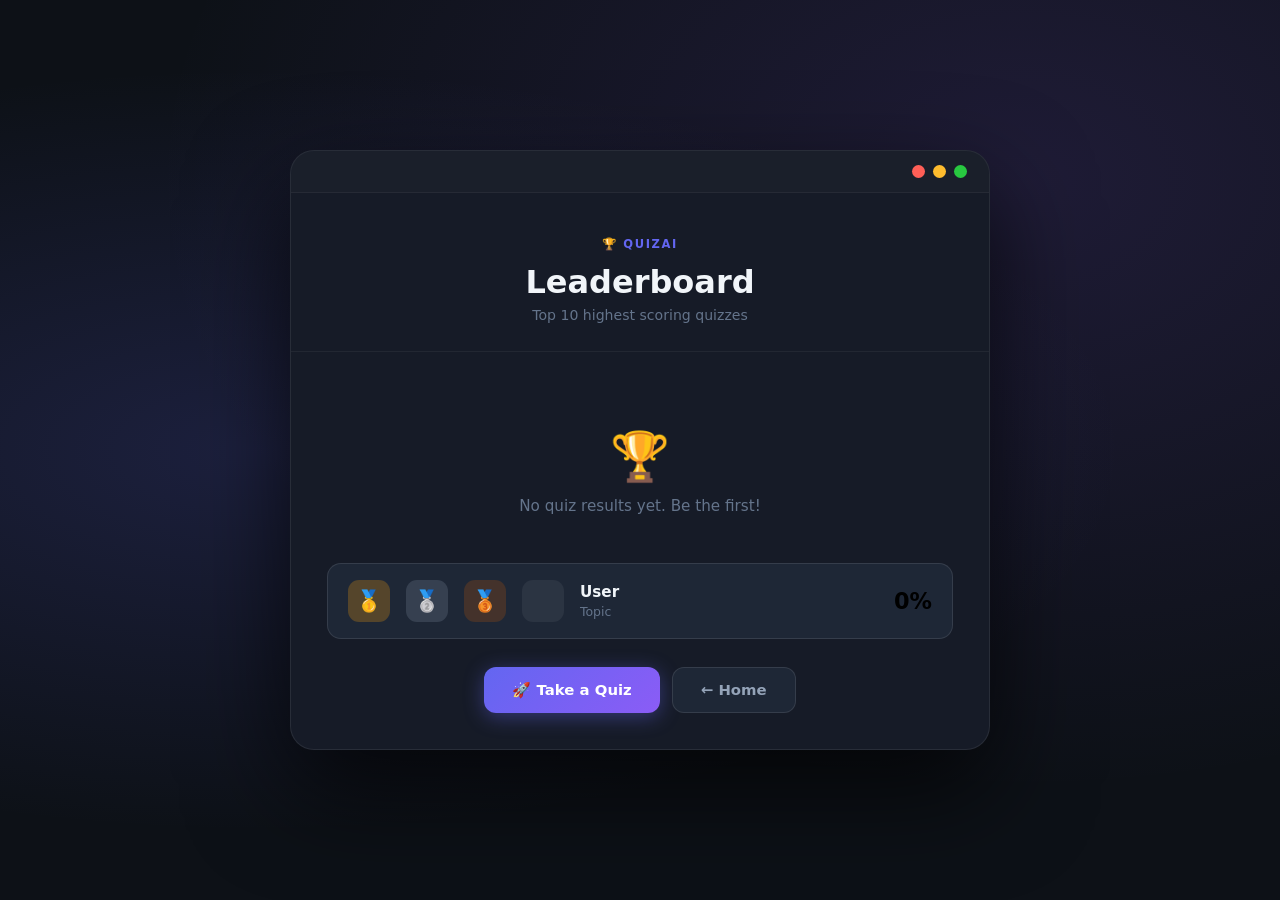
<file: src/main/resources/templates/history.html>
<!DOCTYPE html>
<html xmlns:th="http://www.thymeleaf.org">
<head>
  <meta charset="UTF-8">
  <meta name="viewport" content="width=device-width, initial-scale=1.0">
  <title>Leaderboard — QuizAI</title>
  <style>
    *, *::before, *::after { margin: 0; padding: 0; box-sizing: border-box; }
    body {
      font-family: 'Segoe UI', system-ui, sans-serif;
      background: #0d1117;
      min-height: 100vh;
      display: flex;
      align-items: center;
      justify-content: center;
      padding: 40px 20px;
      background-image:
        radial-gradient(ellipse at 20% 50%, rgba(99,102,241,0.18) 0%, transparent 60%),
        radial-gradient(ellipse at 80% 20%, rgba(139,92,246,0.14) 0%, transparent 60%);
    }
    .panel {
      width: 100%;
      max-width: 700px;
      background: #161b27;
      border-radius: 24px;
      border: 1px solid rgba(255,255,255,0.08);
      box-shadow: 0 40px 100px rgba(0,0,0,0.7);
      overflow: hidden;
    }
    .chrome {
      display: flex;
      align-items: center;
      justify-content: flex-end;
      padding: 14px 22px;
      gap: 8px;
      border-bottom: 1px solid rgba(255,255,255,0.05);
      background: rgba(255,255,255,0.015);
    }
    .dot { width: 13px; height: 13px; border-radius: 50%; }
    .dot-r { background: #ff5f57; }
    .dot-y { background: #febc2e; }
    .dot-g { background: #28c840; }

    .header {
      text-align: center;
      padding: 44px 40px 28px;
      border-bottom: 1px solid rgba(255,255,255,0.05);
    }
    .label {
      font-size: 0.72rem;
      font-weight: 700;
      letter-spacing: 0.14em;
      text-transform: uppercase;
      color: #6366f1;
      margin-bottom: 12px;
    }
    .header h1 {
      font-size: 2rem;
      font-weight: 800;
      color: #f1f5f9;
      margin-bottom: 6px;
    }
    .header p {
      font-size: 0.88rem;
      color: #64748b;
    }

    .body { padding: 28px 36px 36px; }

    /* ── LEADERBOARD ROWS ── */
    .lb-row {
      display: flex;
      align-items: center;
      gap: 16px;
      padding: 16px 20px;
      background: #1e2736;
      border: 1px solid rgba(255,255,255,0.1);
      border-radius: 14px;
      margin-bottom: 10px;
    }
    .lb-row:hover {
      border-color: rgba(99,102,241,0.5);
      background: #243044;
    }
    .rank-badge {
      width: 42px; height: 42px;
      border-radius: 11px;
      display: flex; align-items: center; justify-content: center;
      font-size: 1.3rem;
      font-weight: 800;
      flex-shrink: 0;
    }
    .rank-1 { background: rgba(245,158,11,0.25); color: #fbbf24; }
    .rank-2 { background: rgba(148,163,184,0.2);  color: #cbd5e1; }
    .rank-3 { background: rgba(180,83,9,0.25);    color: #d97706; }
    .rank-n { background: rgba(255,255,255,0.06); color: #64748b; font-size: 0.9rem; }

    .lb-info { flex: 1; }
    .lb-user  { font-size: 0.95rem; font-weight: 700; color: #f1f5f9; }
    .lb-topic { font-size: 0.78rem; color: #64748b; margin-top: 3px; }

    .lb-score {
      font-size: 1.4rem;
      font-weight: 800;
      min-width: 60px;
      text-align: right;
    }
    .score-high   { color: #10b981; }
    .score-mid    { color: #f59e0b; }
    .score-low    { color: #ef4444; }

    .empty {
      text-align: center;
      padding: 48px 0;
      color: #64748b;
      font-size: 0.95rem;
    }
    .empty-icon { font-size: 3rem; margin-bottom: 12px; }

    /* ── BUTTONS ── */
    .actions {
      display: flex;
      gap: 12px;
      justify-content: center;
      margin-top: 28px;
    }
    .btn {
      display: inline-flex;
      align-items: center;
      gap: 8px;
      padding: 13px 28px;
      border: none;
      border-radius: 12px;
      font-size: 0.93rem;
      font-weight: 700;
      cursor: pointer;
      text-decoration: none;
      font-family: inherit;
      transition: all 0.2s;
    }
    .btn-primary {
      background: linear-gradient(135deg, #6366f1, #8b5cf6);
      color: #fff;
      box-shadow: 0 4px 20px rgba(99,102,241,0.4);
    }
    .btn-primary:hover { background: linear-gradient(135deg,#5558e8,#7c3aed); transform: translateY(-2px); }
    .btn-ghost {
      background: #1e2736;
      color: #94a3b8;
      border: 1px solid rgba(255,255,255,0.1);
    }
    .btn-ghost:hover { background: #243044; color: #f1f5f9; transform: translateY(-2px); }
  </style>
</head>
<body>
  <div class="panel">
    <div class="chrome">
      <div class="dot dot-r"></div>
      <div class="dot dot-y"></div>
      <div class="dot dot-g"></div>
    </div>

    <div class="header">
      <div class="label">&#127942; QuizAI</div>
      <h1>Leaderboard</h1>
      <p>Top 10 highest scoring quizzes</p>
    </div>

    <div class="body">

      <!-- Empty state -->
      <div th:if="${#lists.isEmpty(leaderboard)}" class="empty">
        <div class="empty-icon">&#127942;</div>
        <p>No quiz results yet. Be the first!</p>
      </div>

      <!-- Leaderboard rows -->
      <div th:each="quizSession, stat : ${leaderboard}"
           class="lb-row">

        <!-- Rank badge -->
        <div th:if="${stat.index == 0}" class="rank-badge rank-1">&#129351;</div>
        <div th:if="${stat.index == 1}" class="rank-badge rank-2">&#129352;</div>
        <div th:if="${stat.index == 2}" class="rank-badge rank-3">&#129353;</div>
        <div th:if="${stat.index >= 3}" class="rank-badge rank-n"
             th:text="'#' + ${stat.count}"></div>

        <!-- Info -->
        <div class="lb-info">
          <div class="lb-user" th:text="'User #' + ${quizSession.userId}">User</div>
          <div class="lb-topic" th:text="'&#128218; ' + ${quizSession.topic}">Topic</div>
        </div>

        <!-- Score -->
        <div class="lb-score"
             th:classappend="${quizSession.score >= 80} ? 'score-high' : (${quizSession.score >= 60} ? 'score-mid' : 'score-low')"
             th:text="${quizSession.score} + '%'">0%</div>
      </div>

      <div class="actions">
        <a href="/generate" class="btn btn-primary">&#128640; Take a Quiz</a>
        <a href="/"         class="btn btn-ghost">&#8592; Home</a>
      </div>
    </div>
  </div>
</body>
</html>
</file>
